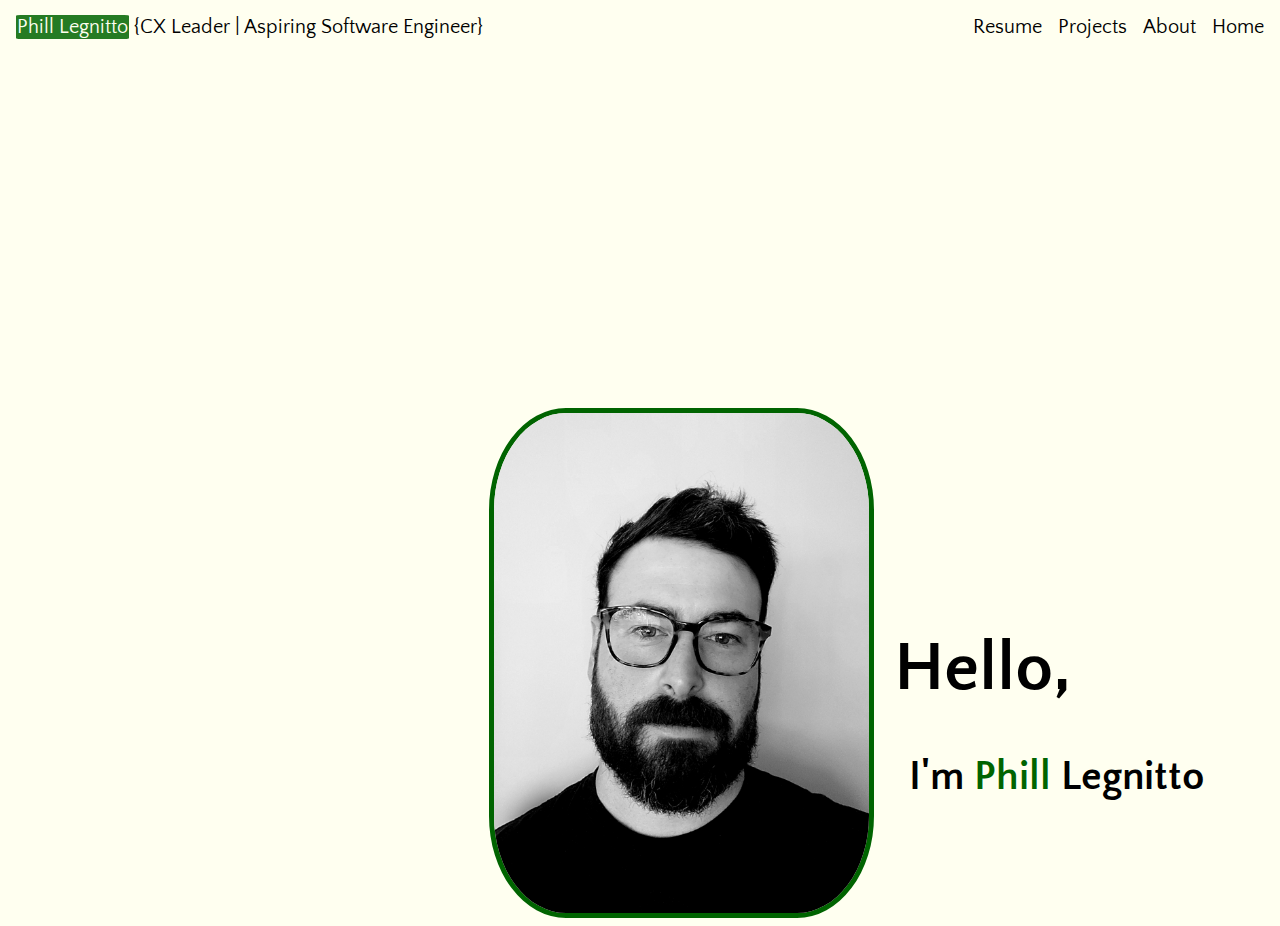
<file: index.html>
<!DOCTYPE html>
<html lang="en">

<head>
    <link rel="preconnect" href="https://fonts.googleapis.com">
    <link rel="preconnect" href="https://fonts.gstatic.com" crossorigin>
    <link
        href="https://fonts.googleapis.com/css2?family=Gentium+Plus:wght@700&family=Quattrocento+Sans:wght@700&display=swap"
        rel="stylesheet">
    <link rel="stylesheet" href="stylesheet.css">
    <meta charset="UTF-8">
    <meta http-equiv="X-UA-Compatible" content="IE=edge">
    <meta name="viewport" content="width=device-width, initial-scale=1.0">
    <title>Document</title>
</head>

<body>
    <header><span id="name1">Phill Legnitto</span> {CX Leader | Aspiring Software Engineer}</header>
    <nav>
        <ul>
            <li><a href="index.html">Home</a></li>
            <li><a href="about.html">About</a></li>
            <li><a href="projects.html">Projects</a></li>
            <li><a href="resume.html">Resume</a></li>
        </ul>
    </nav>

    <main class="intro-quote">
        <img id="profile-pic" src="profile_black_and_white.png" alt="Picture of Phill">
        <div id="quote">
            <h1>Hello,</h1>
            <h3>I'm <span id="name">Phill</span> Legnitto</h3>
        </div>
    </main>

</body>

</html>
</file>
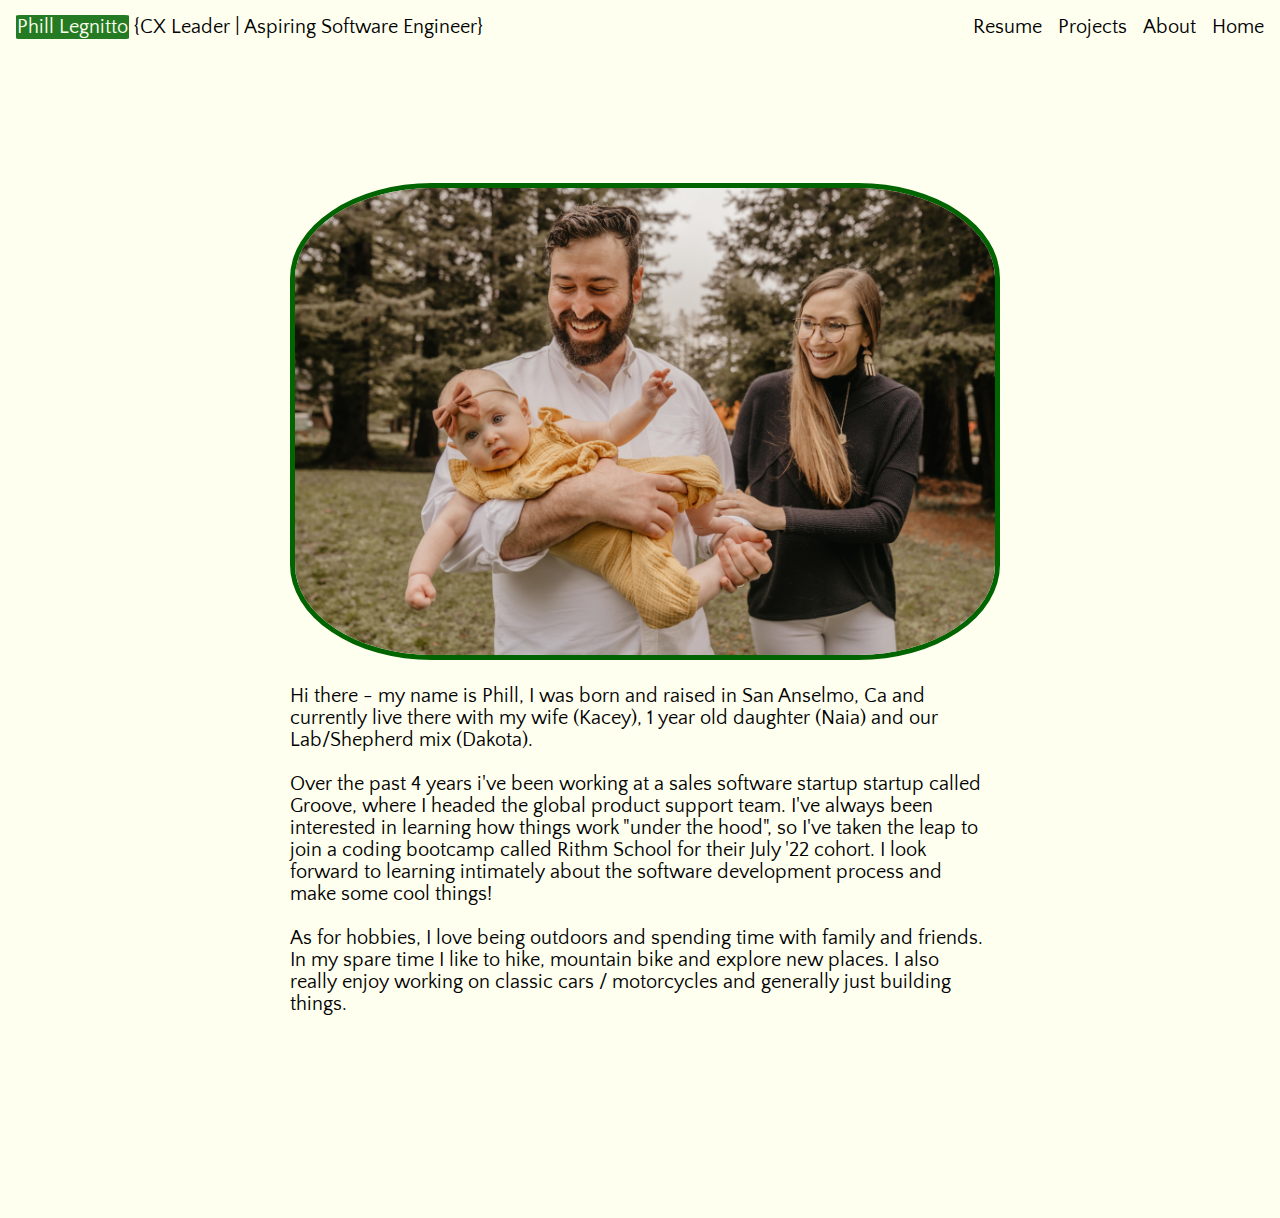
<file: about.html>
<!DOCTYPE html>
<html lang="en">

<head>
    <link rel="preconnect" href="https://fonts.googleapis.com">
    <link rel="preconnect" href="https://fonts.gstatic.com" crossorigin>
    <link
        href="https://fonts.googleapis.com/css2?family=Gentium+Plus:wght@700&family=Quattrocento+Sans:wght@700&display=swap"
        rel="stylesheet">
    <link rel="stylesheet" href="stylesheet.css">
    <meta charset="UTF-8">
    <meta http-equiv="X-UA-Compatible" content="IE=edge">
    <meta name="viewport" content="width=device-width, initial-scale=1.0">
    <title>Document</title>
</head>

<body>
    <header><span id="name1">Phill Legnitto</span> {CX Leader | Aspiring Software Engineer}</header>
    <nav>
        <ul>
            <li><a href="index.html">Home</a></li>
            <li><a href="about.html">About</a></li>
            <li><a href="projects.html">Projects</a></li>
            <li><a href="resume.html">Resume</a></li>
        </ul>
    </nav>

    <main>
        <div id="about">
            <img id="family-pic" src="Legnitto Family-7.jpg" alt="Phill/Kacey/Naia enjoying a walk in a field">

            <p>Hi there - my name is Phill, I was born and raised in San Anselmo, Ca and currently live there with my wife
                (Kacey), 1 year old daughter
                (Naia) and our Lab/Shepherd mix (Dakota).
                <br>
                <br>
                Over the past 4 years i've been working at a sales software
                startup startup called
                Groove, where I headed the global product support team. I've always been interested in learning how
                things work "under the hood",
                so I've taken the leap to join a coding bootcamp called Rithm School for their July '22 cohort. I look forward to learning intimately about the software
                development process and make some cool things!
                <br>
                <br>
                As for hobbies, I love being outdoors and spending time with family and friends. In my spare time I like
                to hike, mountain
                bike and explore new places. I also really enjoy working on classic cars / motorcycles and generally
                just
                building things.
            </p>
        </div>
    </main>
</body>

</html>
</file>
<file: stylesheet.css>
body {
    background-color:ivory;
    font-family: 'Quattrocento Sans', sans-serif;
    font-size: 20px;
    
}


#profile-pic { 
    height: auto;
    max-height:500px;
    
    margin-top: 400px;
    border-radius: 20%;
    border: 5px solid darkgreen;


}

#name {
    color:darkgreen;
    
}

#name1 {
    background-color:darkgreen;
    color:ivory;
    padding: .25%;
    opacity: .85;
    border-radius: 4%;
   
}

header {
    float: left;
    white-space: nowrap;
    overflow: hidden;
    padding: 8px;
    
}

a {
    color:black;
}

.intro-quote {
    display: flex;
    gap: 20px;
   

}

#quote {
    margin-top: 575px;
    white-space: nowrap;
    font-size:  35px;
}

.intro-quote h3 {
 padding-left: 5%;
}

ul{
    list-style-type: none;
    margin: 0;
    padding: 0;
    
}

li {
    float: right;
}

   

nav a {
    display: block;
    padding: 8px;
    text-decoration: none;
}

li a:hover {
  
    background-color: darkgreen;
    color:ivory;
    opacity: .85;
    border-radius: 10%;
    font-size: 20px;
  }


  #nothing-message {
    width: 450px;
    padding-top: 400px;
   margin: auto;
   margin-top: auto;
    opacity: .85;

  }

  #nothing-message p {
    border-style: solid;
    border-color: darkgreen;
    border-width: 20px;
    background-color: darkgreen;
    color: ivory;
    border-radius: 25px;
  }

  #about {
    
    width: 200px:
  }

  #family-pic {
    width: 700px;
    margin: auto;
    margin-top: auto;
    border-radius: 20%;
    border: 5px solid darkgreen;
  }

  #about {
    width: 700px;
    margin: auto;
    padding: 175px;
  }
</file>
